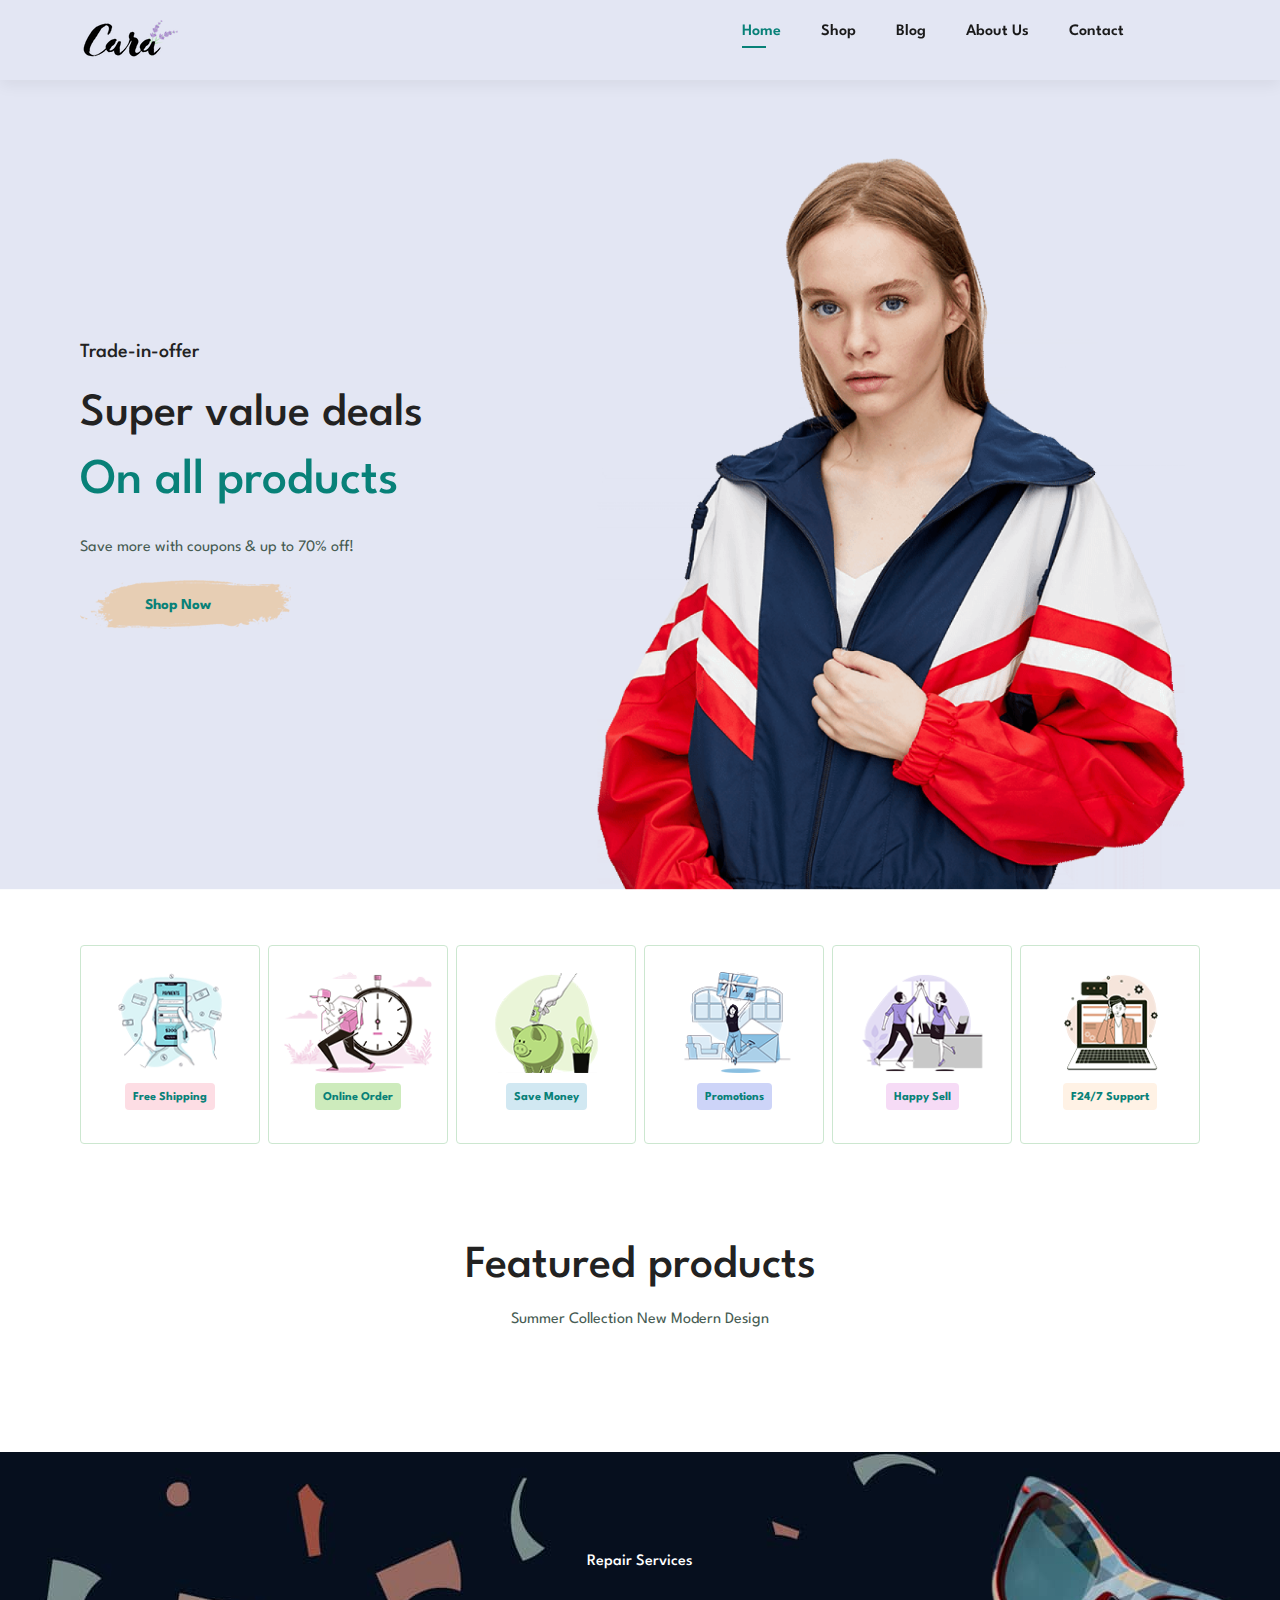
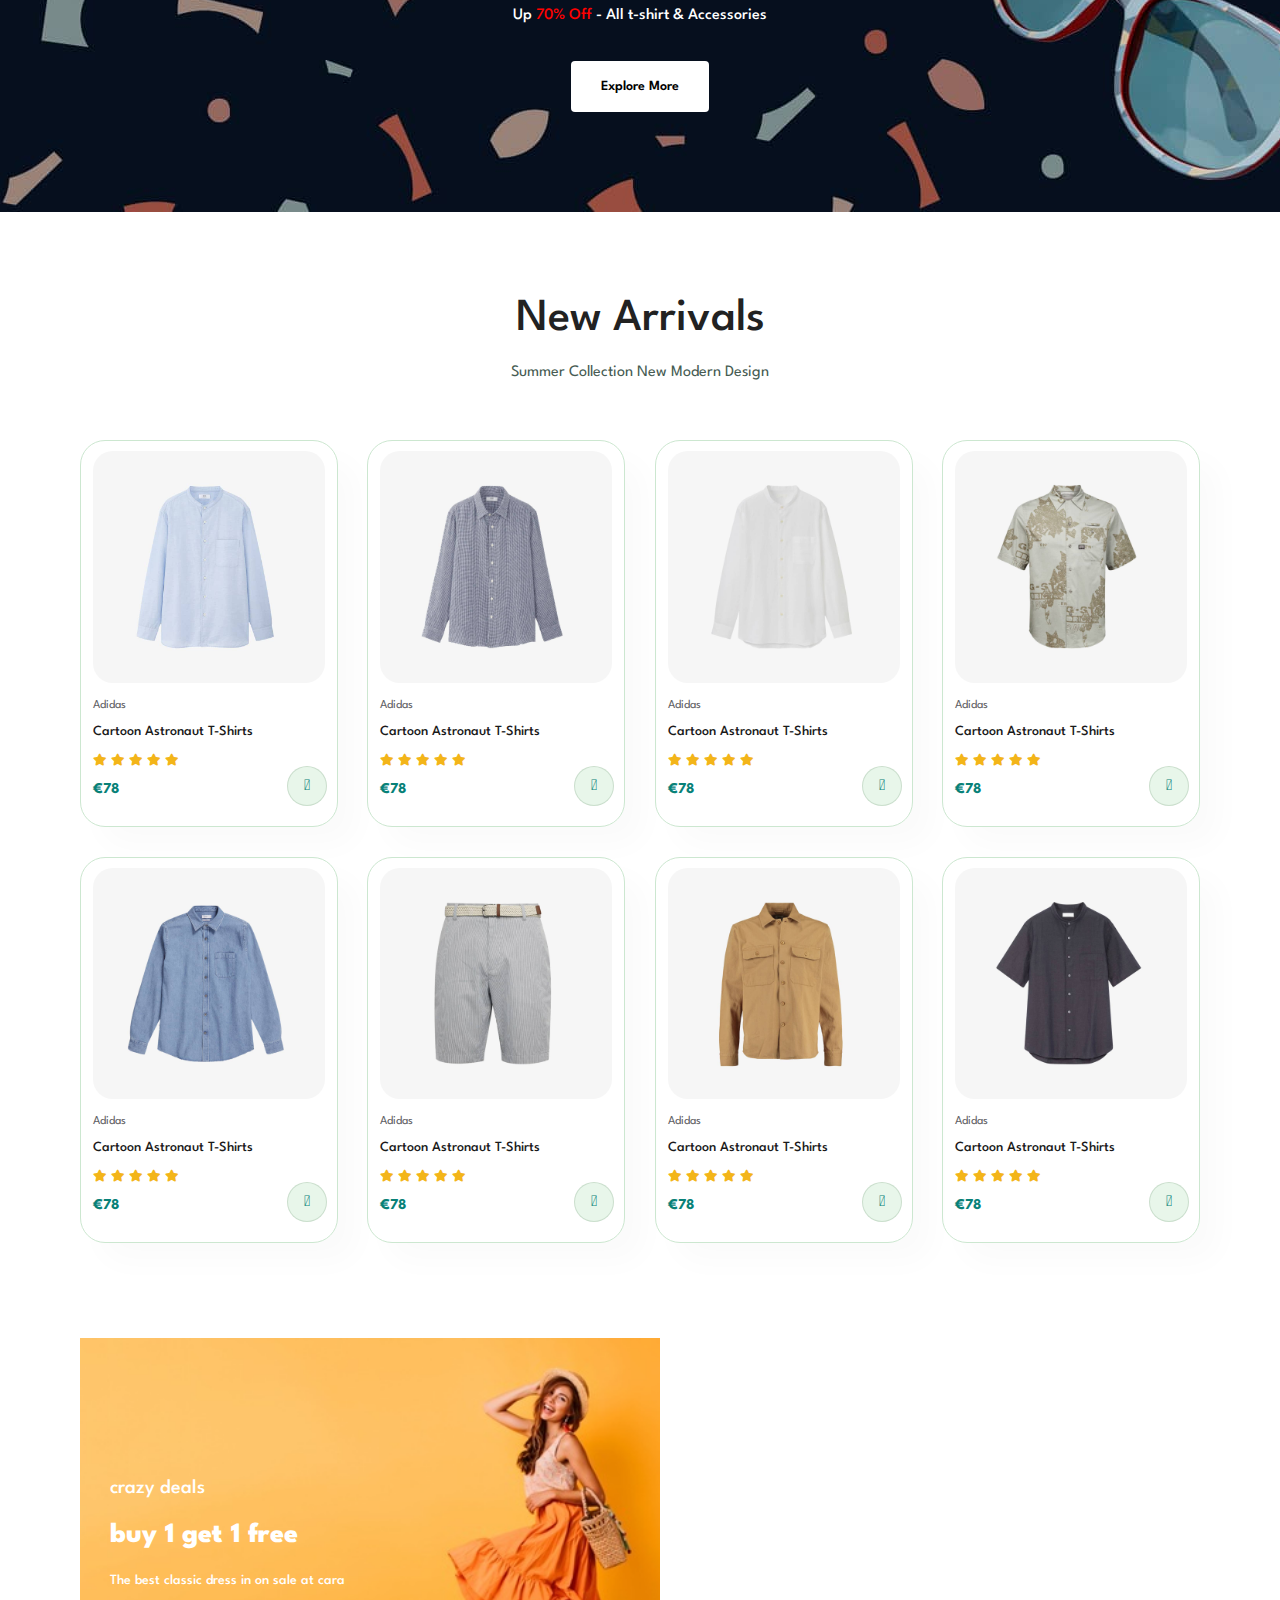
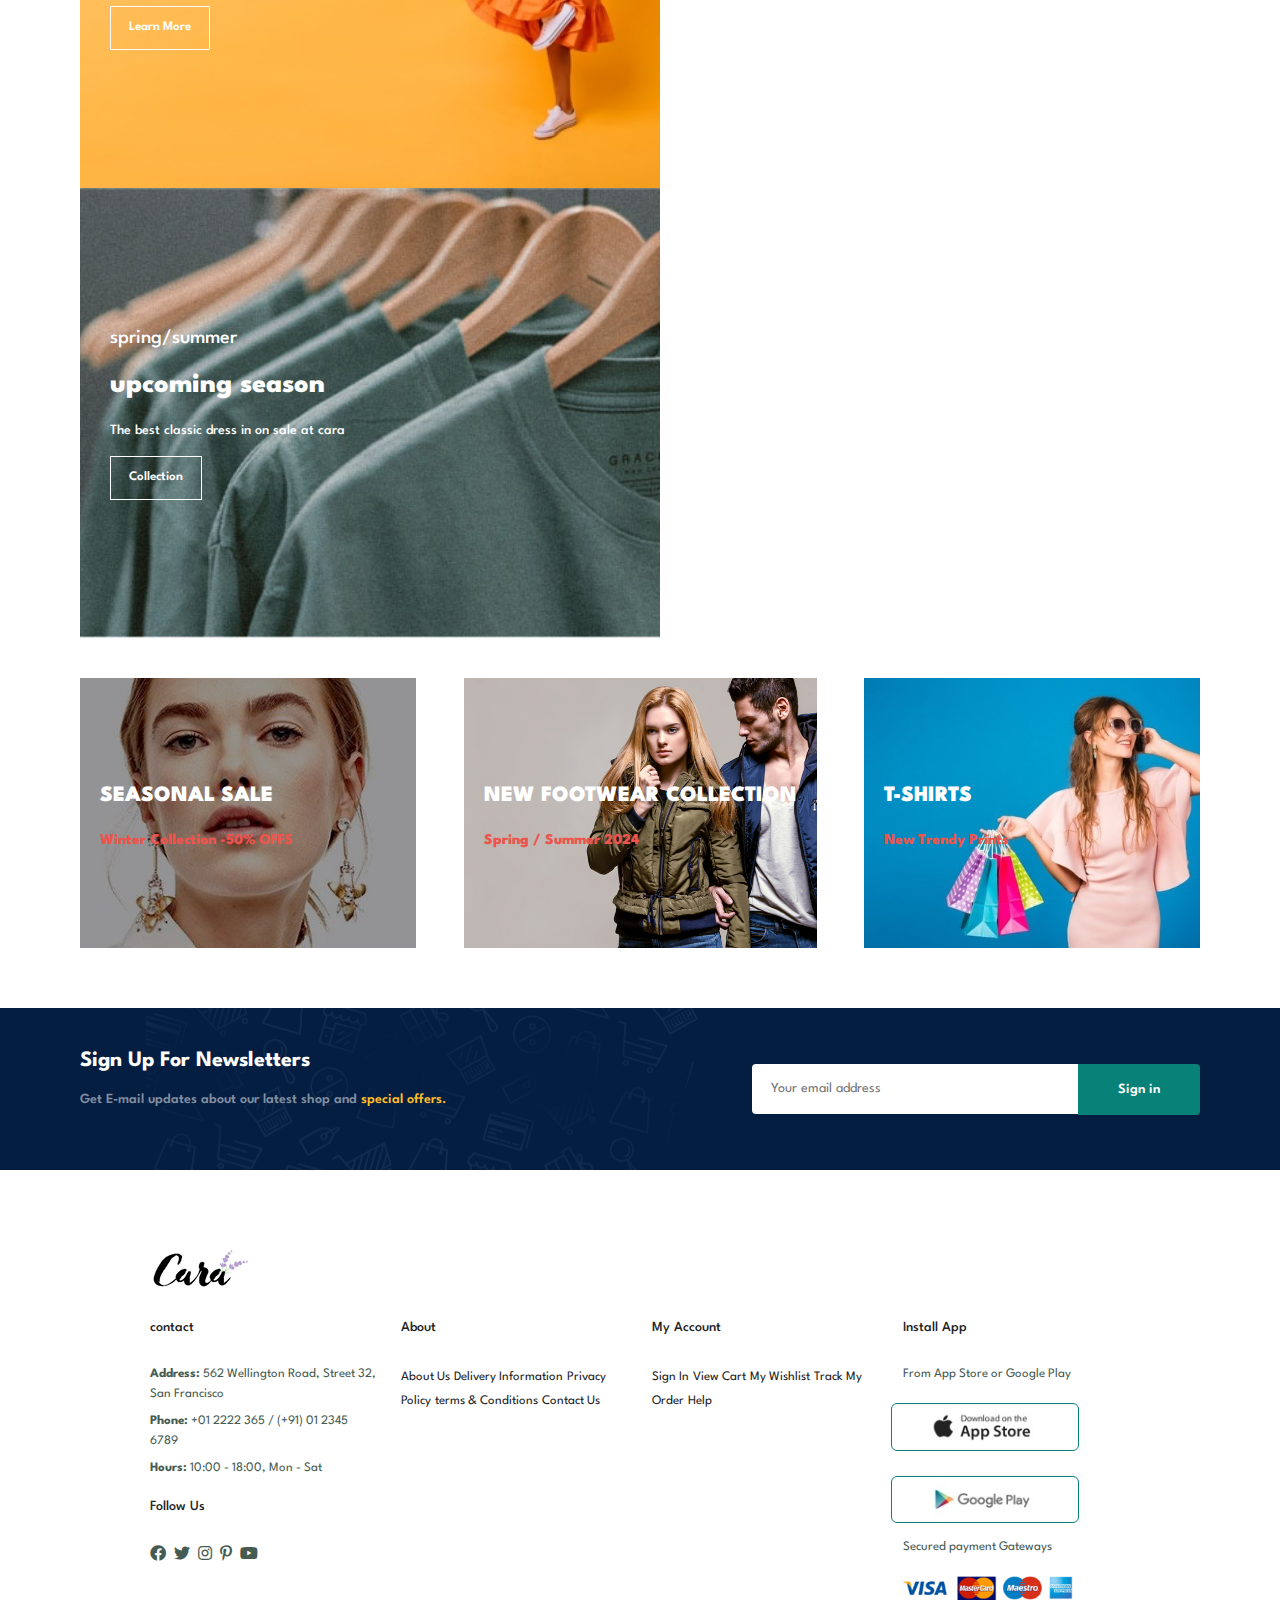
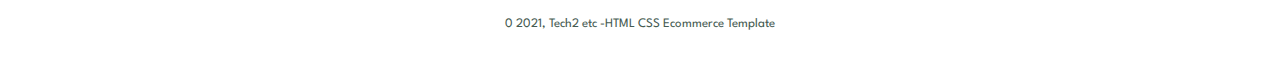
<file: index.html>
<!DOCTYPE html>
<html lang="en">
  <head>
    <meta charset="UTF-8" />
    <meta http-equiv="X-UA-Compatible" content="IE=edge" />
    <meta name="viewport" content="width=device-width, initial-scale=1.0" />
    <title>kassy e-commerce U1-W3-D5</title>
    <link
      rel="stylesheet"
      href="https://pro.fontawesome.com/releases/v5.10.0/css/all.css"
    />
    <link
      href="https://cdn.jsdelivr.net/npm/bootstrap@5.3.3/dist/css/bootstrap.min.css"
      rel="stylesheet"
      integrity="sha384-QWTKZyjpPEjISv5WaRU9OFeRpok6YctnYmDr5pNlyT2bRjXh0JMhjY6hW+ALEwIH"
      crossorigin="anonymous"
    />
    <link rel="stylesheet" href="style.css" />
    <link
      rel="stylesheet"
      href="https://cdn.jsdelivr.net/npm/bootstrap-icons@1.11.3/font/bootstrap-icons.min.css"
    />
    <style>
      #modify {
        border-radius: 50px;
        background-color: #e8f6ea;
        font-weight: 500;
        color: #c46526;
        border: 1px solid #b9d1bda2;
        position: absolute;
        bottom: 20px;
        right: 60px;
        padding: 6.5px 10px;
      }
      .IMG {
        height: 270px;
        object-fit: contain;
      }
    </style>
  </head>

  <body>
    <header id="header">
      <a href="#"><img src="img/logo.png" class="logo" alt="" /></a>

      <nav>
        <ul id="navbar">
          <li><a class="active" href="index.html">Home</a></li>
          <li><a href="shop.html">Shop</a></li>
          <li><a href="blog.html">Blog</a></li>
          <li><a href="about.html">About Us</a></li>
          <li><a href="contact.html">Contact</a></li>
          <li>
            <a href="cart.html"><i class="far fa-shopping-bag"></i></a>
          </li>
        </ul>
      </nav>
    </header>

    <section id="hero">
      <h4>Trade-in-offer</h4>
      <h2>Super value deals</h2>
      <h1>On all products</h1>
      <p>Save more with coupons & up to 70% off!</p>
      <button>Shop Now</button>
    </section>

    <section id="feature" class="section-p1">
      <div class="fe-box">
        <img src="img/features/f1.png" alt="" />
        <h6>Free Shipping</h6>
      </div>

      <div class="fe-box">
        <img src="img/features/f2.png" alt="" />
        <h6>Online Order</h6>
      </div>

      <div class="fe-box">
        <img src="img/features/f3.png" alt="" />
        <h6>Save Money</h6>
      </div>

      <div class="fe-box">
        <img src="img/features/f4.png" alt="" />
        <h6>Promotions</h6>
      </div>

      <div class="fe-box">
        <img src="img/features/f5.png" alt="" />
        <h6>Happy Sell</h6>
      </div>

      <div class="fe-box">
        <img src="img/features/f6.png" alt="" />
        <h6>F24/7 Support</h6>
      </div>
    </section>

    <section id="product1" class="section-p1">
      <h2>Featured products</h2>
      <p>Summer Collection New Modern Design</p>
      <div class="pro-container">
        <!-- <div class="pro">
          <img src="img/products/f1.jpg" alt="" />
          <div class="des">
            <span>Adidas</span>
            <h5>Cartoon Astronaut T-Shirts</h5>

            <div class="star">
              <i class="fas fa-star"></i>
              <i class="fas fa-star"></i>
              <i class="fas fa-star"></i>
              <i class="fas fa-star"></i>
              <i class="fas fa-star"></i>
            </div>

            <h4>€78</h4>
          </div>
          <a href="#"><i class="fal fa-shopping-cart cart"></i></a>
          <a href="back-office.html"><i id="modify" class="bi bi-pencil-square"></i></a>
        </div> -->
      </div>
    </section>

    <section id="banner" class="section-m1">
      <h4>Repair Services</h4>
      <h2>Up <span>70% Off</span> - All t-shirt & Accessories</h2>
      <button class="normal">Explore More</button>
    </section>

    <section id="product1" class="section-p1">
      <h2>New Arrivals</h2>
      <p>Summer Collection New Modern Design</p>
      <div class="pro-container">
        <div class="pro">
          <img src="img/products/n1.jpg" alt="" />
          <div class="des">
            <span>Adidas</span>
            <h5>Cartoon Astronaut T-Shirts</h5>
            <div class="star">
              <i class="fas fa-star"></i>
              <i class="fas fa-star"></i>
              <i class="fas fa-star"></i>
              <i class="fas fa-star"></i>
              <i class="fas fa-star"></i>
            </div>
            <h4>€78</h4>
          </div>
          <a href="#"><i class="fal fa-shopping-cart cart"></i></a>
        </div>

        <div class="pro">
          <img src="img/products/n2.jpg" alt="" />
          <div class="des">
            <span>Adidas</span>
            <h5>Cartoon Astronaut T-Shirts</h5>
            <div class="star">
              <i class="fas fa-star"></i>
              <i class="fas fa-star"></i>
              <i class="fas fa-star"></i>
              <i class="fas fa-star"></i>
              <i class="fas fa-star"></i>
            </div>
            <h4>€78</h4>
          </div>
          <a href="#"><i class="fal fa-shopping-cart cart"></i></a>
        </div>

        <div class="pro">
          <img src="img/products/n3.jpg" alt="" />
          <div class="des">
            <span>Adidas</span>
            <h5>Cartoon Astronaut T-Shirts</h5>
            <div class="star">
              <i class="fas fa-star"></i>
              <i class="fas fa-star"></i>
              <i class="fas fa-star"></i>
              <i class="fas fa-star"></i>
              <i class="fas fa-star"></i>
            </div>
            <h4>€78</h4>
          </div>
          <a href="#"><i class="fal fa-shopping-cart cart"></i></a>
        </div>

        <div class="pro">
          <img src="img/products/n4.jpg" alt="" />
          <div class="des">
            <span>Adidas</span>
            <h5>Cartoon Astronaut T-Shirts</h5>
            <div class="star">
              <i class="fas fa-star"></i>
              <i class="fas fa-star"></i>
              <i class="fas fa-star"></i>
              <i class="fas fa-star"></i>
              <i class="fas fa-star"></i>
            </div>
            <h4>€78</h4>
          </div>
          <a href="#"><i class="fal fa-shopping-cart cart"></i></a>
        </div>

        <div class="pro">
          <img src="img/products/n5.jpg" alt="" />
          <div class="des">
            <span>Adidas</span>
            <h5>Cartoon Astronaut T-Shirts</h5>
            <div class="star">
              <i class="fas fa-star"></i>
              <i class="fas fa-star"></i>
              <i class="fas fa-star"></i>
              <i class="fas fa-star"></i>
              <i class="fas fa-star"></i>
            </div>
            <h4>€78</h4>
          </div>
          <a href="#"><i class="fal fa-shopping-cart cart"></i></a>
        </div>

        <div class="pro">
          <img src="img/products/n6.jpg" alt="" />
          <div class="des">
            <span>Adidas</span>
            <h5>Cartoon Astronaut T-Shirts</h5>
            <div class="star">
              <i class="fas fa-star"></i>
              <i class="fas fa-star"></i>
              <i class="fas fa-star"></i>
              <i class="fas fa-star"></i>
              <i class="fas fa-star"></i>
            </div>
            <h4>€78</h4>
          </div>
          <a href="#"><i class="fal fa-shopping-cart cart"></i></a>
        </div>

        <div class="pro">
          <img src="img/products/n7.jpg" alt="" />
          <div class="des">
            <span>Adidas</span>
            <h5>Cartoon Astronaut T-Shirts</h5>
            <div class="star">
              <i class="fas fa-star"></i>
              <i class="fas fa-star"></i>
              <i class="fas fa-star"></i>
              <i class="fas fa-star"></i>
              <i class="fas fa-star"></i>
            </div>
            <h4>€78</h4>
          </div>
          <a href="#"><i class="fal fa-shopping-cart cart"></i></a>
        </div>

        <div class="pro">
          <img src="img/products/n8.jpg" alt="" />
          <div class="des">
            <span>Adidas</span>
            <h5>Cartoon Astronaut T-Shirts</h5>
            <div class="star">
              <i class="fas fa-star"></i>
              <i class="fas fa-star"></i>
              <i class="fas fa-star"></i>
              <i class="fas fa-star"></i>
              <i class="fas fa-star"></i>
            </div>
            <h4>€78</h4>
          </div>
          <a href="#"><i class="fal fa-shopping-cart cart"></i></a>
        </div>
      </div>
    </section>

    <section id="sm-banner" class="section-p1">
      <div class="banner-box">
        <h4>crazy deals</h4>
        <h2>buy 1 get 1 free</h2>
        <span>The best classic dress in on sale at cara</span>
        <button class="white">Learn More</button>
      </div>

      <div class="banner-box banner-box2">
        <h4>spring/summer</h4>
        <h2>upcoming season</h2>
        <span>The best classic dress in on sale at cara</span>
        <button class="white">Collection</button>
      </div>
    </section>

    <section id="banner3">
      <div class="banner-box">
        <h2>SEASONAL SALE</h2>
        <h3>Winter Collection -50% OFFS</h3>
      </div>

      <div class="banner-box banner-box2">
        <h2>NEW FOOTWEAR COLLECTION</h2>
        <h3>Spring / Summer 2024</h3>
      </div>

      <div class="banner-box banner-box3">
        <h2>T-SHIRTS</h2>
        <h3>New Trendy Prints</h3>
      </div>
    </section>

    <section id="newsletter" class="section-p1 section-m1">
      <div class="newstext">
        <h4>Sign Up For Newsletters</h4>
        <p>
          Get E-mail updates about our latest shop and
          <span>special offers.</span>
        </p>
      </div>

      <div class="form">
        <input type="text" placeholder="Your email address" />
        <button class="normal">Sign in</button>
      </div>
    </section>

    <footer class="container section-p1">
        <img id="logo" class="logo" src="img/logo.png" alt="" />
        <div class="row">
          <div class="col-12 col-md-3">
            <h4>contact</h4>
            <p>
              <strong>Address: </strong> 562 Wellington Road, Street 32, San
              Francisco
            </p>
            <p><strong>Phone: </strong> +01 2222 365 / (+91) 01 2345 6789</p>
            <p><strong>Hours: </strong> 10:00 - 18:00, Mon - Sat</p>
            <div class="follow">
              <h4>Follow Us</h4>
              <div class="icon">
                <i class="fab fa-facebook"></i>
                <i class="fab fa-twitter"></i>
                <i class="fab fa-instagram"></i>
                <i class="fab fa-pinterest-p"></i>
                <i class="fab fa-youtube"></i>
              </div>
            </div>
          </div>
  
          <div class="col-12 col-md-3">
            <h4>About</h4>
            <a href="#">About Us</a>
            <a href="#">Delivery Information</a>
            <a href="#">Privacy Policy</a>
            <a href="#">terms & Conditions</a>
            <a href="#">Contact Us</a>
          </div>
  
          <div class="col-12 col-md-3">
            <h4>My Account</h4>
            <a href="#">Sign In</a>
            <a href="#">View Cart</a>
            <a href="#">My Wishlist</a>
            <a href="#">Track My Order</a>
            <a href="#">Help</a>
          </div>
  
          <div class="col-12 col-md-3 install">
            <h4>Install App</h4>
            <p>From App Store or Google Play</p>
            <div class="row">
              <img class="w-75" src="img/pay/app.jpg" alt="" />
              <img class="w-75" src="img/pay/play.jpg" alt="" />
            </div>
            <p>Secured payment Gateways</p>
            <img class="w-75" src="img/pay/pay.png" alt="" />
          </div>
        </div>
  
        <div class="copyright">
          <p>0 2021, Tech2 etc -HTML CSS Ecommerce Template</p>
        </div>
      </footer>

    <script
      src="https://cdn.jsdelivr.net/npm/bootstrap@5.3.3/dist/js/bootstrap.bundle.min.js"
      integrity="sha384-YvpcrYf0tY3lHB60NNkmXc5s9fDVZLESaAA55NDzOxhy9GkcIdslK1eN7N6jIeHz"
      crossorigin="anonymous"
    ></script>
    <script src="index.js"></script>
  </body>
</html>
</file>
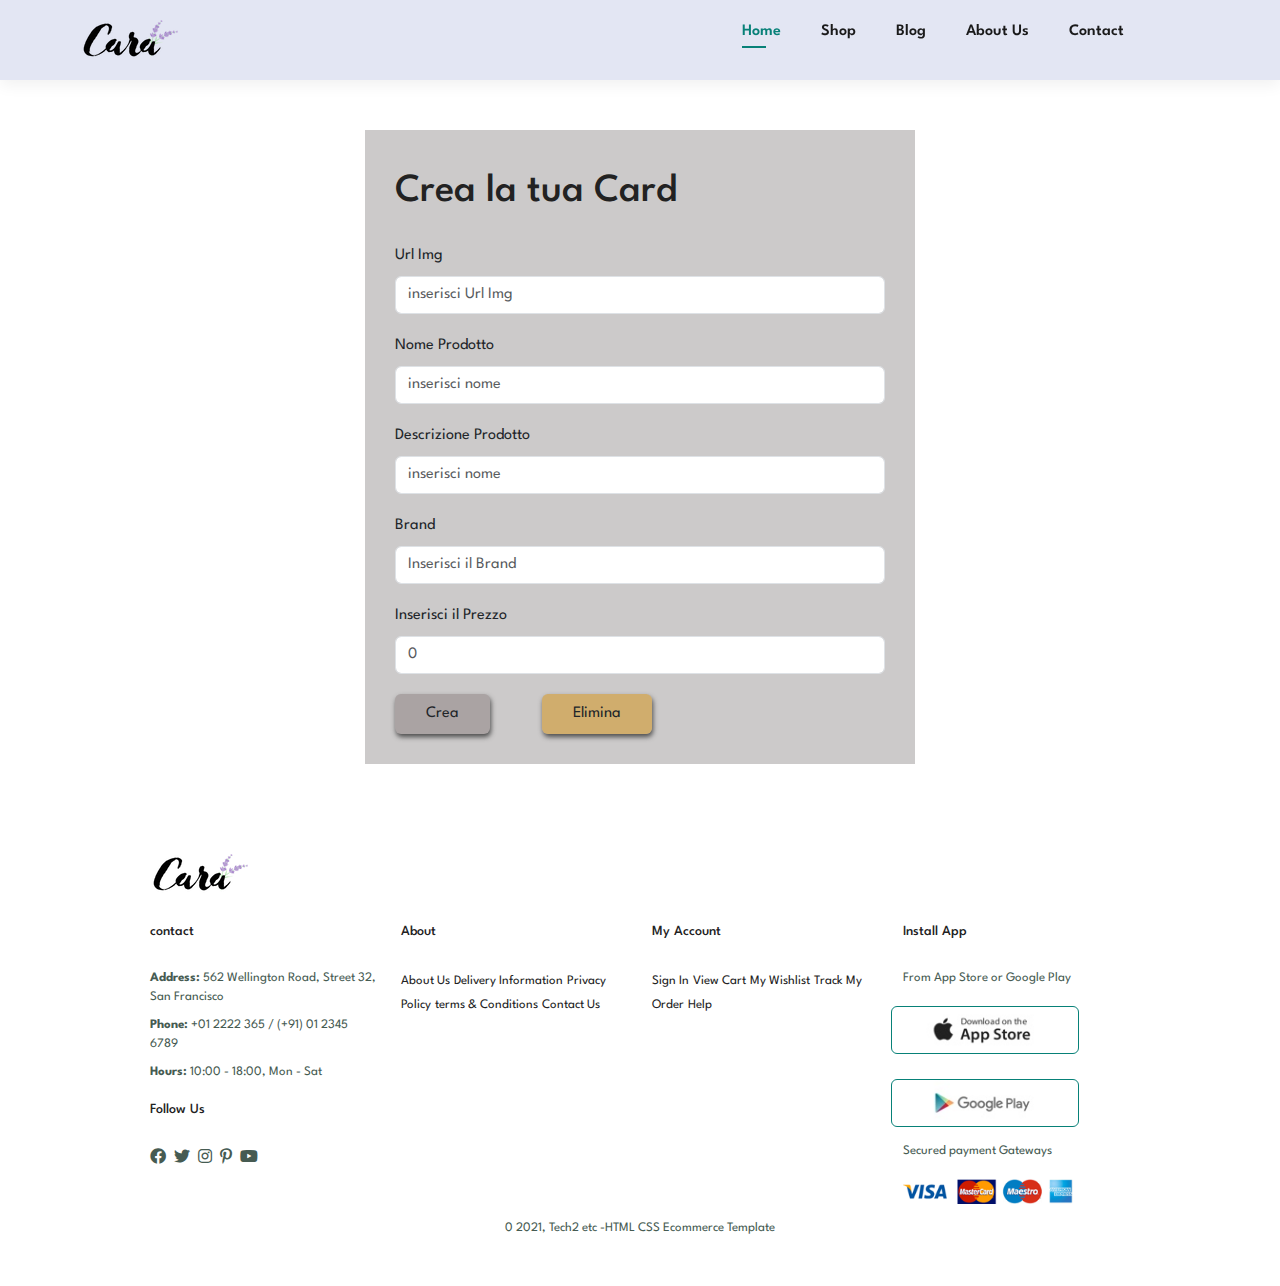
<file: back-office.html>
<!DOCTYPE html>
<html lang="en">
  <head>
    <meta charset="UTF-8" />
    <meta name="viewport" content="width=device-width, initial-scale=1.0" />
    <title>U2-W3-D5</title>
    <link
      rel="stylesheet"
      href="https://pro.fontawesome.com/releases/v5.10.0/css/all.css"
    />
    <link
      href="https://cdn.jsdelivr.net/npm/bootstrap@5.3.3/dist/css/bootstrap.min.css"
      rel="stylesheet"
      integrity="sha384-QWTKZyjpPEjISv5WaRU9OFeRpok6YctnYmDr5pNlyT2bRjXh0JMhjY6hW+ALEwIH"
      crossorigin="anonymous"
    />
    <link rel="stylesheet" href="style.css" />
    <style>
      #logo {
      }
      main {
        margin: 50px 0;
      }
      form {
        padding: 30px;
        width: 550px;
        margin: 0 auto;
        background-color: rgb(204, 202, 202);
      }
      h1 {
        margin-bottom: 20px;
        font-size: 2.5em;
      }
      form input {
        margin-bottom: 20px;
        background-color: transparent;
      }
      .btn {
        background-color: rgb(170, 163, 163);
        box-shadow: 1px 3px 5px rgb(77, 77, 77);
        padding: 7px 30px;
      }
      .btn2 {
        background-color: rgba(211, 151, 40, 0.575);
      }
      .btn3 {
        background-color: rgba(164, 253, 146, 0.575);
      }
    </style>
  </head>

  <body>
    <header id="header">
      <a href="#"><img src="img/logo.png" class="logo" alt="" /></a>

      <nav>
        <ul id="navbar">
          <li><a class="active" href="index.html">Home</a></li>
          <li><a href="shop.html">Shop</a></li>
          <li><a href="blog.html">Blog</a></li>
          <li><a href="about.html">About Us</a></li>
          <li><a href="contact.html">Contact</a></li>
          <li>
            <a href="cart.html"><i class="far fa-shopping-bag"></i></a>
          </li>
        </ul>
      </nav>
    </header>

    <main>
      <form id="form">
        <h1>Crea la tua Card</h1>
        <div class="mb-3">
          <label for="img" class="form-label">Url Img</label>
          <input
            type="text"
            class="form-control"
            id="img"
            placeholder="inserisci Url Img"
            required
          />
        </div>
        <div class="mb-3">
          <label for="name" class="form-label">Nome Prodotto</label>
          <input
            type="text"
            class="form-control"
            id="name"
            placeholder="inserisci nome"
            required
          />
        </div>
        <div class="mb-3">
          <label for="description" class="form-label"
            >Descrizione Prodotto</label
          >
          <input
            type="text"
            class="form-control"
            id="description"
            placeholder="inserisci nome"
            required
          />
        </div>
        <div class="mb-3">
          <label for="brand" class="form-label"> Brand</label>
          <input
            type="text"
            class="form-control"
            id="brand"
            placeholder="Inserisci il Brand"
            required
          />
        </div>
        <div class="mb-3">
          <label for="price" class="form-label">Inserisci il Prezzo</label>
          <input
            type="number"
            class="form-control"
            id="price"
            placeholder="0"
            required
          />
        </div>

        <button type="submit" class="btn">Crea</button>
        <button type="button" class="btn ms-5 btn2">Elimina</button>
      </form>
    </main>
    <footer class="container section-p1">
      <img id="logo" class="logo" src="img/logo.png" alt="" />
      <div class="row">
        <div class="col-12 col-md-3">
          <h4>contact</h4>
          <p>
            <strong>Address: </strong> 562 Wellington Road, Street 32, San
            Francisco
          </p>
          <p><strong>Phone: </strong> +01 2222 365 / (+91) 01 2345 6789</p>
          <p><strong>Hours: </strong> 10:00 - 18:00, Mon - Sat</p>
          <div class="follow">
            <h4>Follow Us</h4>
            <div class="icon">
              <i class="fab fa-facebook"></i>
              <i class="fab fa-twitter"></i>
              <i class="fab fa-instagram"></i>
              <i class="fab fa-pinterest-p"></i>
              <i class="fab fa-youtube"></i>
            </div>
          </div>
        </div>

        <div class="col-12 col-md-3">
          <h4>About</h4>
          <a href="#">About Us</a>
          <a href="#">Delivery Information</a>
          <a href="#">Privacy Policy</a>
          <a href="#">terms & Conditions</a>
          <a href="#">Contact Us</a>
        </div>

        <div class="col-12 col-md-3">
          <h4>My Account</h4>
          <a href="#">Sign In</a>
          <a href="#">View Cart</a>
          <a href="#">My Wishlist</a>
          <a href="#">Track My Order</a>
          <a href="#">Help</a>
        </div>

        <div class="col-12 col-md-3 install">
          <h4>Install App</h4>
          <p>From App Store or Google Play</p>
          <div class="row">
            <img class="w-75" src="img/pay/app.jpg" alt="" />
            <img class="w-75" src="img/pay/play.jpg" alt="" />
          </div>
          <p>Secured payment Gateways</p>
          <img class="w-75" src="img/pay/pay.png" alt="" />
        </div>
      </div>

      <div class="copyright">
        <p>0 2021, Tech2 etc -HTML CSS Ecommerce Template</p>
      </div>
    </footer>

    <script
      src="https://cdn.jsdelivr.net/npm/bootstrap@5.3.3/dist/js/bootstrap.bundle.min.js"
      integrity="sha384-YvpcrYf0tY3lHB60NNkmXc5s9fDVZLESaAA55NDzOxhy9GkcIdslK1eN7N6jIeHz"
      crossorigin="anonymous"
    ></script>
    <script src="script.js"></script>
  </body>
</html>
</file>
<file: style.css>
@import url("https://fonts.googleapis.com/css2?family=Spartan:wght@100;200;300;400;500;600;700;800;900&display=swap");
* {
  margin: 0;
  padding: 0;
  box-sizing: border-box;
  font-family: "Spartan", sans-serif;
}

html {
  scroll-behavior: smooth;
}

/* Global Styles */

h1 {
  font-size: 50px;
  line-height: 64px;
  color: #222;
}

h2 {
  font-size: 46px;
  line-height: 54px;
  color: #222;
}

h4 {
  font-size: 20px;
  color: #222;
}

h6 {
  font-weight: 700;
  font-size: 12px;
}

p {
  font-size: 16px;
  color: #465b52;
  margin: 15px 0 20px 0;
}

.section-p1 {
  padding: 40px 80px;
}

.section-m1 {
  margin: 40px 0;
}

button.normal{
  font-size: 14px;
  font-weight: 600;
  padding: 15px 30px;
  color: black;
  background-color: #fff;
  border-radius: 4px;
  cursor: pointer;
  border: none;
  outline: none;
  transition: 0.2s;
}

button.white{
  font-size: 13px;
  font-weight: 600;
  padding: 11px 18px;
  color: white;
  background-color: transparent;
  cursor: pointer;
  border: 1px solid white;
  outline: none;
  transition: 0.2s;
}


body {
  width: 100%;
}


/* Header start */

#header {
  display: flex;
  align-items: center;
  justify-content: space-between;
  padding: 20px 80px;
  background-color: #e3e6f3;
  box-shadow: 0 5px 15px rgba(0, 0, 0, 0.06);
  z-index: 999;
  position: sticky;
  top: 0;
  left: 0;
}

#navbar {
  display: flex;
  align-items: center;
  justify-content: center;
}

#navbar li {
  list-style: none;
  padding: 0 20px;
  position: relative;
}

#navbar li a {
  text-decoration: none;
  font-size: 16px;
  font-weight: 600;
  color: #1a1a1a;
  transition: 0.3s ease;
}

#navbar li a:hover,
#navbar li a.active {
  color: #088178;
}

#navbar li a.active::after,
#navbar li a:hover::after {
  content: "";
  width: 30%;
  height: 2px;
  background-color: #088178;
  position: absolute;
  bottom: -4px;
  left: 20px;

}



/* home page */

#hero {
  background-image: url(img/hero4.png);
  height: 90vh;
  width: 100%;
  background-size: cover;
  background-position:  top 25% right 0;
  padding: 0 80px;
  display: flex;
  flex-direction: column;
  align-items: flex-start;
  justify-content: center;
}

#hero h4 {
  padding-bottom: 15px;
}

#hero h1 {
  color: #088178;
}

#hero button {
  background-image: url("img/button.png");
  background-color: transparent;
  color: #088178;
  border: 0;
  padding: 14px 80px 14px 65px;
  background-repeat: no-repeat;
  cursor: pointer;
  font-weight: 700;
  font-size: 15px;
}

#feature{
  display: flex;
  align-items: center;
  justify-content: space-between;
  flex-wrap: wrap;
}

#feature .fe-box {
  width: 180px;
  text-align: center;
  padding: 25px 15px;
  box-shadow:  20px 20px 34px rgba(o, o, 0, 0.03) ;
  border: 1px solid #cce7d0;
  border-radius: 4px;
  margin:  15px 0;
}

#feature .fe-box:hover {
  box-shadow:  10px 10px 54px rgba(70, 62, 221, 0.1) ;
}

#feature .fe-box img {
  width: 100%;
  margin-bottom: 10px;

}

#feature .fe-box h6{
  display: inline-block;
  padding: 9px 8px 6px 8px;
  line-height: 1;
  border-radius: 4px;
  color: #088178;
  background-color: #fddde4;
}

#feature .fe-box:nth-child(2) h6 {
  background-color: #cdebbc;
}

#feature .fe-box:nth-child(3) h6 {
  background-color: #d1e8f2;
}

#feature .fe-box:nth-child(4) h6 {
  background-color: #cdd4f8;
}

#feature .fe-box:nth-child(5) h6 {
  background-color: #f6dbf6;
}

#feature .fe-box:nth-child(6) h6 {
  background-color: #fff2e5;
}

#product1{
  text-align: center;
}

#product1 .pro-container{
  display: flex;
  justify-content:  space-between;
  padding-top: 20px;
  flex-wrap:  wrap;
}

#product1 .pro {
  width: 23%;
  min-width: 250px;
  padding: 10px 12px;
  border: 1px solid #cce7d0;
  border-radius: 25px;
  cursor: pointer;
  box-shadow: 20px 20px 30px rgba(0, 0, 0, 0.02);
  margin: 15px 0;
  transition: 0.2s ease;
  position: relative
}


#product1 .pro:hover{
  box-shadow: 20px 20px 10px rgba(0, 0, 0, 0.06);
}

#product1 .pro img {
  width: 100%;
  border-radius: 20px;
}

#product1 .pro .des{
  text-align: start;
  padding: 10px 0;
}

#product1 .pro .des span{
  color: #606063;
  font-size: 12px;
}

#product1 .pro .des h5{
  padding-top: 7px;
  color: #1a1a1a;
  font-size: 14px;
}

#product1 .pro .des i{
  font-size: 12px;
  color: rgb(243, 181, 25);
}

#product1 .pro .des h4{
  padding-top: 7px;
  font-size: 15px;
  font-weight: 700;
  color: #088178;
}

#product1 .pro .cart{
  width: 40px;
  height: 40px;
  line-height: 40px;
  border-radius: 50px;
  background-color: #e8f6ea;
  font-weight: 500;
  color: #088178;
  border: 1px solid #b9d1bda2;
  position: absolute;
  bottom: 20px;
  right: 10px;
}

#banner {
  display: flex;
  flex-direction: column;
  justify-content: center;
  align-items: center;
  text-align: center;
  background-image: url(img/banner/b2.jpg);
  width: 100%;
  height: 40vh;
  background-size: cover;
  background-position: center;
}

#banner h4{
  color: white;
  font-size: 16px;
}

#banner h2{
  color: white;
  font-size: 16px;
  padding: 10px 0;
}

#banner h2 span{
  color: white;
  font-size: 16px;
  padding: 10px 0;
  color: red;
}

#banner button:hover{
  background-color: #088178;
  color: white;
}

#sm-banner{
  display: flex;
  justify-content: space-between;
  flex-wrap: wrap;
}

#sm-banner .banner-box{
  display: flex;
  flex-direction: column;
  justify-content: center;
  align-items: flex-start;
  background-image: url(img/banner/b17.jpg);
  min-width: 580px;
  height: 50vh;
  background-size: cover;
  background-position: center;
  padding: 30px;
}

#sm-banner .banner-box2{
  background-image: url(img/banner/b10.jpg);
}

#sm-banner h4{
  color: white;
  font-size: 20px;
  font-weight: 300px ;
}

#sm-banner h2{
  color: white;
  font-size: 28px;
  font-weight: 800 ;
}

#sm-banner span{
  color: white;
  font-size: 14px;
  font-weight: 500 ;
  padding-bottom: 15px;
}

#sm-banner .banner-box:hover button{
  background-color: #088178;
  border: 1px solid #088178;
}

#banner3{
  display: flex;
  justify-content: space-between;
  flex-wrap: wrap;
  padding: 0 80px;
}

#banner3 .banner-box{
  display: flex;
  flex-direction: column;
  justify-content: center;
  align-items: flex-start;
  background-image: url(img/banner/b7.jpg);
  min-width: 30%;
  height: 30vh;
  background-size: cover;
  background-position: center;
  padding: 20px;
  margin-bottom: 20px;
}

#banner3 .banner-box2{
  background-image: url(img/banner/b4.jpg);
}

#banner3 .banner-box3{
  background-image: url(img/banner/b18.jpg);
}

#banner3 h2{
  color: white;
  font-weight: 900;
  font-size: 22px;
} 

#banner3 h3{
  color: #ec544e;
  font-weight: 800;
  font-size: 15px;
} 

#newsletter{
  display: flex;
  justify-content: space-between;
  flex-wrap: wrap;
  align-items: center;
  background-image: url("img/banner/b14.png");
  background-repeat: no-repeat;
  background-position: 20% 30%;
  background-color: #041e42;
}

#newsletter h4{
  font-size: 22px;
  font-weight: 700;
  color: #fff;
}

#newsletter p{
  font-size: 14px;
  font-weight: 600;
  color: #818ea0;
}

#newsletter p span{
  color: #ffbd27;
}

#newsletter .form {
  display: flex;
  width: 40%;
}

#newsletter input{
  height: 3.125rem;
  padding: 0 1.25em;
  font-size: 14px;
  width: 100%;
  border: 1px solid transparent;
  border-radius: 4px;
  outline: none;
  border-top-right-radius: 0;
  border-bottom-right-radius: 0;

}

#newsletter button{
  background-color: #088178;
  color: white;
  white-space: nowrap;
  border-top-left-radius: 0;
  border-bottom-left-radius: 0;
  width: 33%;
  align-items: center;
}

footer{
  display: flex;
  flex-wrap: wrap;
  justify-content: space-between;
}

footer .col{
  display: flex;
  flex-direction: column;
  align-items: flex-start;
  margin-bottom: 20px
}

footer .logo{
  margin-bottom: 30px;
}

footer h4{
  font-size: 14px;
  padding-bottom: 20px;
}

footer p{
  font-size: 13px;
  margin: 0 0 8px 0;
}

footer a{
  font-size: 13px;
  text-decoration: none;
  color: #222;
  margin-bottom: 10px;
}

footer .follow{
  margin-top: 20px;
}

footer .follow i {
  color: #465b52;
  padding-right: 4px;
  cursor: pointer;
}

footer .install .row img{
  border: 1px solid #088178;
  border-radius: 6px;
}

footer .install img{
  margin: 10px 0 15px 0;
}

footer .follow i:hover,
footer a:hover{
  color: #088178;
}

footer .copyright{
  width: 100%;
  text-align: center;
}



/* shop page */


/* single product */

/* Blog page */




/* Cart Page*/

/* Start Media Query*/

/* @media (max-width:799px) {
  #navbar {
    display: flex;
    flex-direction: column;
    align-items: flex-start;
    justify-content: flex-start;
    position: fixed;
    top: 0;
    right: 0;
    height: 100vh;
    width: 300px;
    background-color: #e3e6f3;
    box-shadow: 0 40px 60px rgba(0, 0, 0, 0.1);
    padding: 80px 0 0 10px;
  }

  #navbar li {
    margin-bottom: 25px;
  }

} */
</file>
